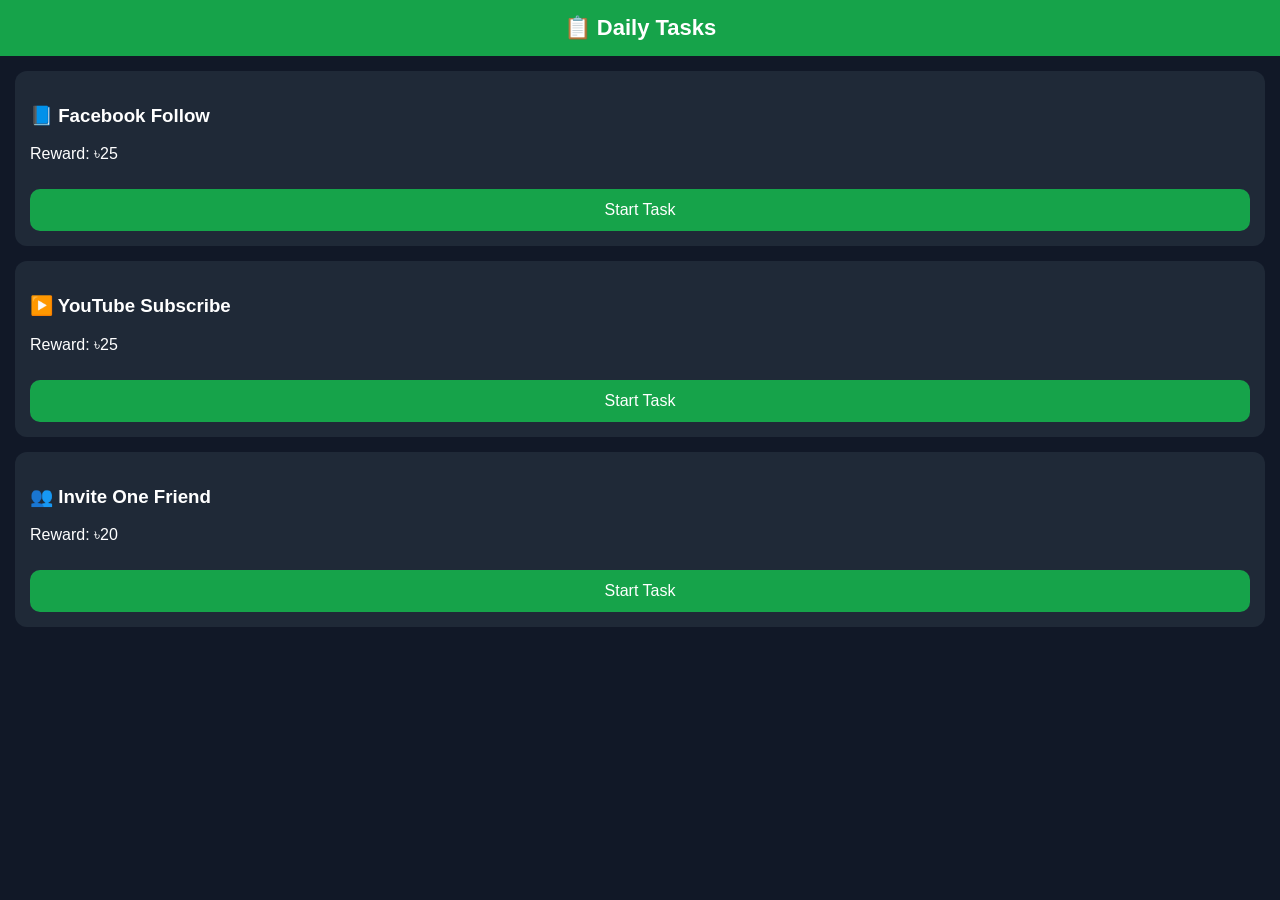
<file: task.html>
<!DOCTYPE html>
<html lang="en">
<head>
<meta charset="UTF-8">
<meta name="viewport" content="width=device-width, initial-scale=1.0">
<title>EasyCash - Tasks</title>

<script src="https://telegram.org/js/telegram-web-app.js"></script>

<style>
body{
margin:0;
font-family:Arial,sans-serif;
background:#111827;
color:white;
}

header{
background:#16a34a;
padding:15px;
text-align:center;
font-size:22px;
font-weight:bold;
}

.container{
padding:15px;
}

.card{
background:#1f2937;
padding:15px;
margin-bottom:15px;
border-radius:12px;
}

button{
width:100%;
padding:12px;
background:#16a34a;
border:none;
border-radius:10px;
color:white;
font-size:16px;
cursor:pointer;
margin-top:10px;
}

button:hover{
background:#15803d;
}
</style>

</head>

<body>

<header>📋 Daily Tasks</header>

<div class="container">

<div class="card">
<h3>📘 Facebook Follow</h3>
<p>Reward: ৳25</p>
<button onclick="openFacebook()">Start Task</button>
</div>

<div class="card">
<h3>▶️ YouTube Subscribe</h3>
<p>Reward: ৳25</p>
<button onclick="openYouTube()">Start Task</button>
</div>

<div class="card">
<h3>👥 Invite One Friend</h3>
<p>Reward: ৳20</p>
<button onclick="alert('Referral system will be added soon!')">Start Task</button>
</div>

</div>

<script>
const tg = window.Telegram?.WebApp;
if(tg){
    tg.ready();
    tg.expand();
}

function openFacebook(){
    window.open("https://www.facebook.com/share/1ERvH8URum/","_blank");
}

function openYouTube(){
    window.open("https://www.youtube.com/@EasyCash-y2c","_blank");
}
</script>

</body>
</html>
</file>
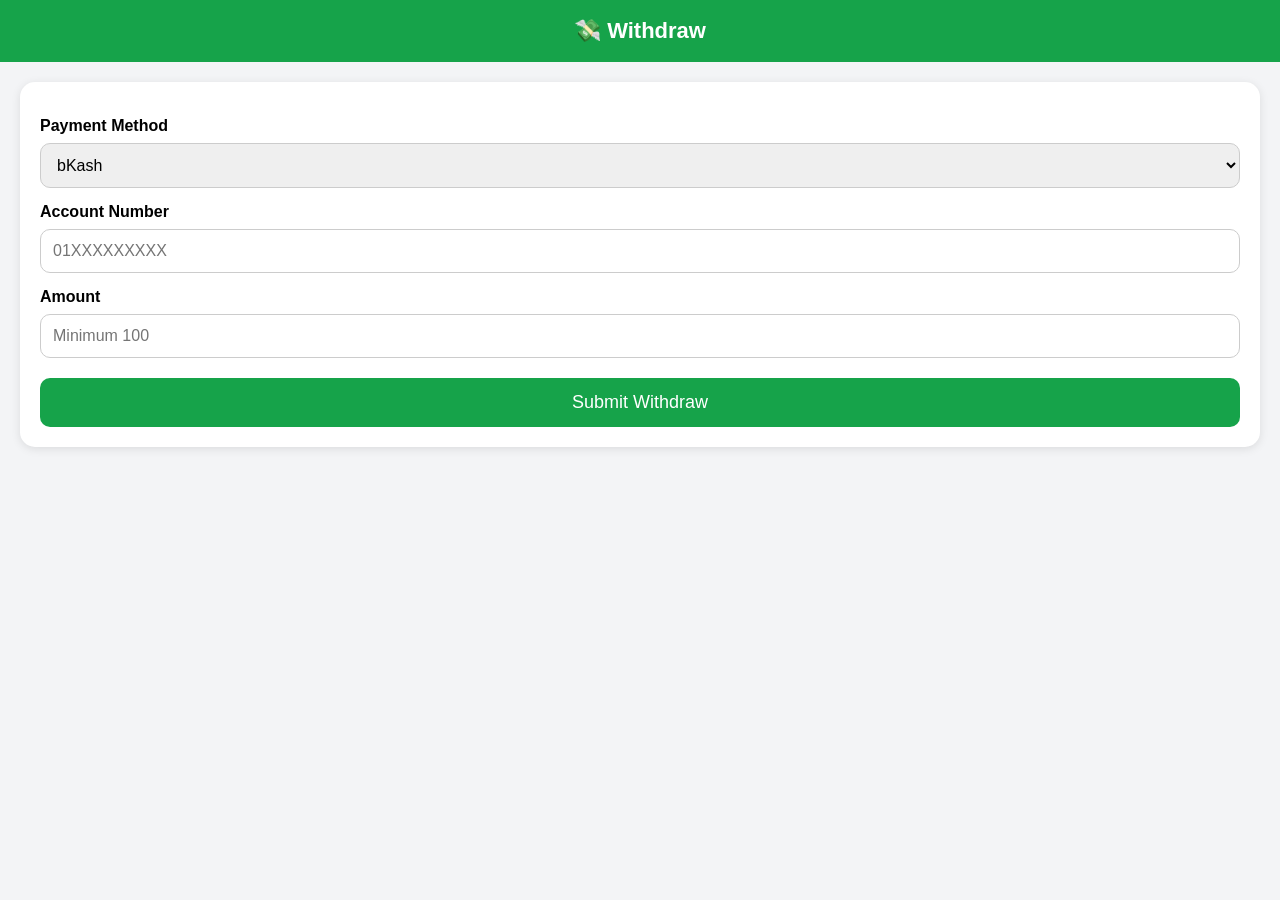
<file: withdraw.html>
<!DOCTYPE html>
<html lang="en">
<head>
<meta charset="UTF-8">
<meta name="viewport" content="width=device-width, initial-scale=1.0">
<title>EasyCash - Withdraw</title>

<script src="https://telegram.org/js/telegram-web-app.js"></script>

<style>
*{
margin:0;
padding:0;
box-sizing:border-box;
font-family:Arial,sans-serif;
}

body{
background:#f3f4f6;
}

header{
background:#16a34a;
color:#fff;
padding:18px;
text-align:center;
font-size:22px;
font-weight:bold;
}

.container{
padding:20px;
}

.card{
background:#fff;
padding:20px;
border-radius:15px;
box-shadow:0 2px 10px rgba(0,0,0,.1);
}

label{
display:block;
margin-top:15px;
margin-bottom:8px;
font-weight:bold;
}

select,input{
width:100%;
padding:12px;
border:1px solid #ccc;
border-radius:10px;
font-size:16px;
}

button{
margin-top:20px;
width:100%;
padding:14px;
background:#16a34a;
color:#fff;
border:none;
border-radius:10px;
font-size:18px;
cursor:pointer;
}

button:hover{
background:#15803d;
}
</style>

</head>

<body>

<header>💸 Withdraw</header>

<div class="container">

<div class="card">

<label>Payment Method</label>

<select>
<option>bKash</option>
<option>Nagad</option>
<option>Rocket</option>
</select>

<label>Account Number</label>

<input type="text" placeholder="01XXXXXXXXX">

<label>Amount</label>

<input type="number" placeholder="Minimum 100">

<button onclick="withdraw()">
Submit Withdraw
</button>

</div>

</div>

<script>
function withdraw(){
alert("Withdraw request submitted successfully.");
}
</script>

</body>
</html>
</file>
